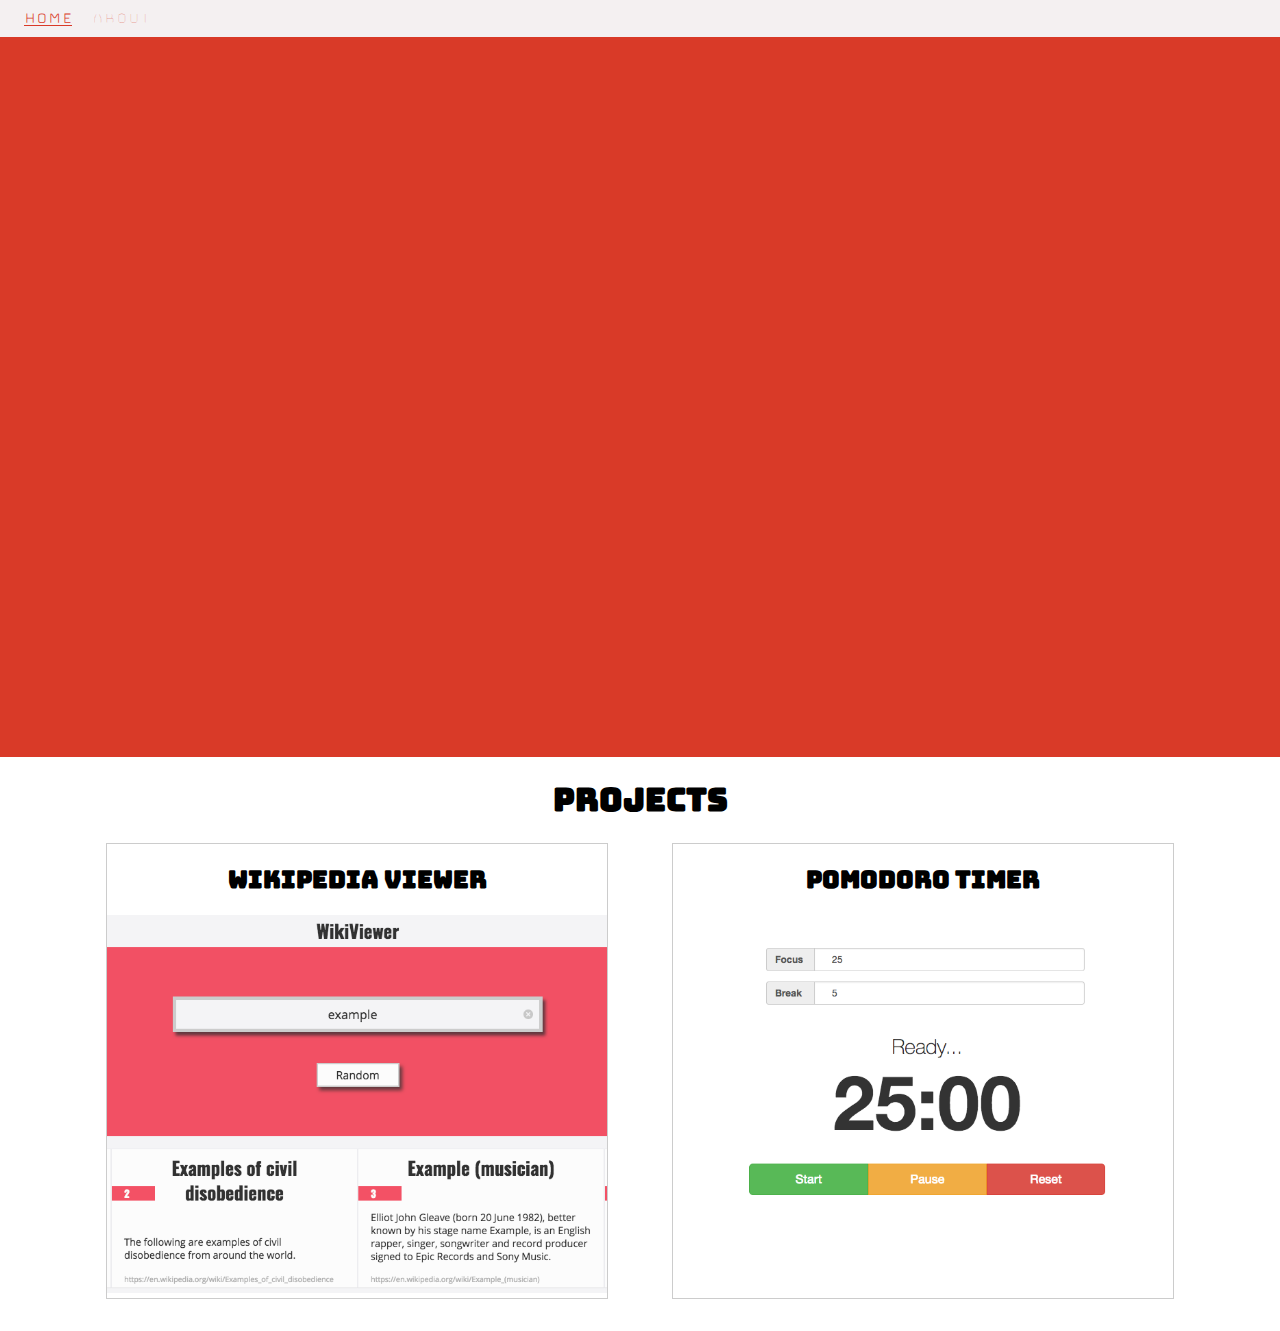
<file: index.html>
<!DOCTYPE html>
<html lang="en">

<head>
	<meta charset="UTF-8">
	<meta name="viewport" content="width=device-width, initial-scale=1.0">
	<meta http-equiv="X-UA-Compatible" content="ie=edge">
	<link href="https://fonts.googleapis.com/css?family=Bungee|Bungee+Hairline" rel="stylesheet">
	<link rel="stylesheet" href="css/styles.css">
	<title>Adequate | Adie</title>
</head>

<body>
	<div class="container container--home">
		<header class="header">
			<nav>
				<ul class="nav">
					<li class="nav__item"><a href="index.html" class="nav__link nav__link--active">Home</a></li>
					<li class="nav__item"><a href="about.html" class="nav__link">About</a></li>
				</ul>
			</nav>
			<div class="hero hero--home">
				<h1 class="hero__title">Adie</h1>
				<h2 class="hero__subtitle">doing the bare minimum since '83</h2>
			</div>
			<!-- .header__hero -->
		</header>
		<!-- .header .header--home -->
		<section class="projects">
			<h1>Projects</h1>
			<div class="projects__container">
				<div class="projects__project projects__wikipedia">
					<a href="http://codepen.io/adie_codes/pen/aNXyap" class="projects__projectLink">
						<h2>Wikipedia viewer</h2>
						<img src="img/wikipediaScreenshot.png" width="500px" />
					</a>
					<!-- .project__projectLink -->
				</div>
				<!-- .projects__project .projects__wikipedia -->
				<div class="projects__project projects__pomodoro">
					<a href="http://codepen.io/adie_codes/pen/JYRdXq" class="projects__projectLink">
						<h2>Pomodoro timer</h2>
						<img src="img/pomodoroScreenshot.png" width="500px" />
					</a>
					<!-- .projects__projectLink -->
				</div>
			</div>
			<!-- .projects__container ->
			<!-- .projects__project .projects__pomodoro -->
		</section>
		<!-- .projects -->
	</div>
	<!-- .container .container--home -->
	<script src="https://code.jquery.com/jquery-3.2.1.min.js" integrity="sha256-hwg4gsxgFZhOsEEamdOYGBf13FyQuiTwlAQgxVSNgt4=" crossorigin="anonymous"></script>
	<script type="text/javascript" src="js/main.js"></script>
</body>

</html>
</file>
<file: css/styles.css>
body {
  margin: 0;
  padding: 0;
  box-sizing: border-box;
  text-align: center;
  font-family: 'Bungee', cursive;
}

.hero {
  height: 80vh;
  display: flex;
  flex-direction: column;
  justify-content: center;
  align-items: center;
  background-color: #D93A28;
  color: #F4F0F1;
}

.hero--about {
  height: calc(100vh - 2rem);
}

.hero__title,
.hero__subtitle {
  display: none;
}

.hero__subtitle,
.nav {
  font-family: 'Bungee Hairline', cursive;
}

.round {
  border: 0.25rem solid white;
  border-radius: 50%;
  overflow: hidden;
  width: 150px;
  height: 150px;
  display: none;
}

.hero__img {
  display: block;
  min-height: 100%;
  min-width: 100%;
}

.hero__subsection {
  display: none;
}

.hero__stats {
  text-align: left;
}

.hero__statsItem {
  margin: 0.5rem 0;
  list-style-type: none;
}

.hero__statsItemLabel {
  font-family: 'Bungee Hairline', cursive;
}

.nav {
  margin: 0;
  padding: 0.5rem 1rem;
  text-align: left;
  justify-content: flex-start;
  background-color: #F4F0F1;
}

.nav__item {
  display: inline;
  margin: 0 0.5rem;
}

.nav__link {
  color: #D93A28;
  text-decoration: none;
}

.nav__link--active {
  text-decoration: underline;
  font-weight: bold;
}

.projects__container {
  display: flex;
  flex-wrap: wrap;
  justify-content: center;
  margin-bottom: 2rem;
}

.projects__project {
  width: 500px;
  margin: 0 2.5%;
  border: 1px solid #ccc;
}

.projects__projectLink {
  color: black;
  text-decoration: none;
}

@media screen and (max-width: 1116px) {
  .projects__project {
    margin-bottom: 2rem;
  }
}
</file>
